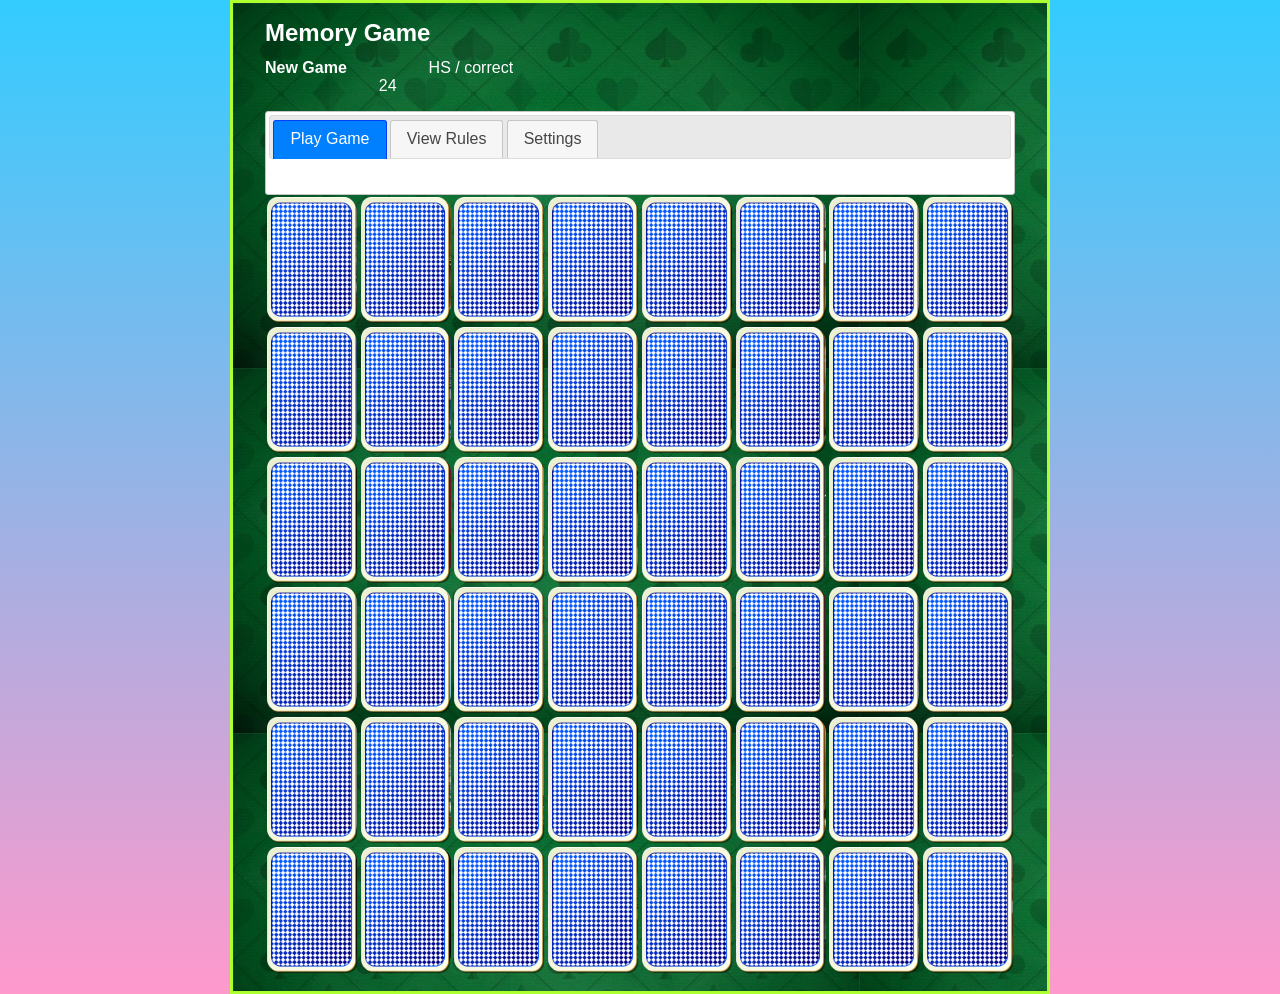
<file: memory 6 Final/index.html>
<!DOCTYPE html>
<html>
  <head>
    <title>Memory Game</title>
    <link type="text/css" rel="stylesheet" href="jquery-ui.min.css" />
    <link type="text/css" rel="stylesheet" href="memory.css" />
    <script src="https://code.jquery.com/jquery-3.1.1.min.js"></script>
    <script src="jquery-ui.min.js"></script>
  </head>
  <body>
    <header>
      <h1>Memory Game</h1>
      <p id="new_game"><a href="index.html" id="newGameLink">New Game</a></p>
      <p id="player">&nbsp;</p>
      <p>HS / correct</p>
      <p id="high_score"></p>
      <!-- <p id="correct">&nbsp;</p> -->
      <p id="correct"></p>
      <div class="clear"></div>
    </header>
    <main>
      <div id="tabs">
        <ul>
          <li><a href="#tabs-1">Play Game</a></li>
          <li><a href="#tabs-2">View Rules</a></li>
          <li><a href="#tabs-3">Settings</a></li>
        </ul>
        <div id="tabs-1">
          <div id="cards"></div>
        </div>
        <div id="tabs-2">
          <fieldset>
            <legend>How to play the Memory game</legend>
            <ul>
              <li>
                The cards are placed face down. Each card has a matching card.
              </li>
              <li>For each turn, the player select two cards.</li>
              <li>If the cards match, they are removed from the board.</li>
              <li>
                If the cards don't match, they are turned face down again.
              </li>
              <li>
                At the end of the game, the player receives a score based on the
                number of correct selections that were made.
              </li>
            </ul>
          </fieldset>
        </div>
        <div id="tabs-3">
          <label for="player_name">Player name:</label>
          <input type="text" id="player_name" /><br />

          <label for="num_cards">Number of cards:</label>
          <select id="num_cards">
            <option>48</option>
            <option>40</option>
            <option>32</option>
            <option>24</option>
            <option>16</option>
            <option>8</option></select
          ><br />

          <input type="button" id="save_settings" value="Save Settings" />
        </div>
      </div>
    </main>
    <div id="demo"></div>
  </body>
  <script src="game.js"></script>
  <script src="lib_settings.js"></script>
  <script src="lib_card.js"></script>
  <script src="lib_cards.js"></script>
  <script src="lib_scores.js"></script>

  <script src="preload.js"></script>
</html>
</file>
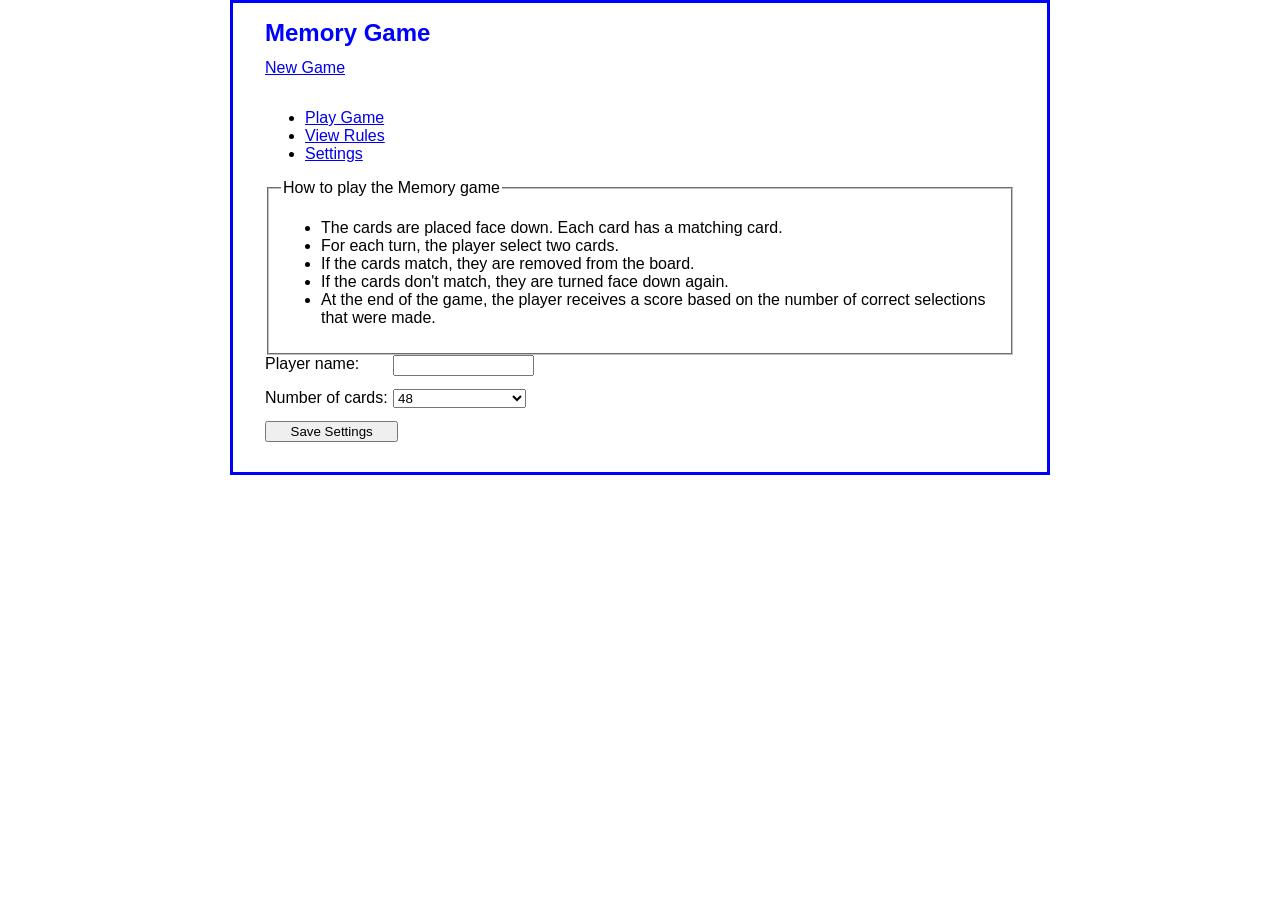
<file: memory Starter Files/index.html>
<!DOCTYPE html>
<html>
  <head>
    <title>Memory Game</title>
    <link type="text/css" rel="stylesheet" href="jquery-ui.min.css" />
    <link type="text/css" rel="stylesheet" href="memory.css" />
    <script src="https://code.jquery.com/jquery-3.1.1.min.js"></script>
    <script src="jquery-ui.min.js"></script>
  </head>
  <body>
    <header>
      <h1>Memory Game</h1>
      <p id="new_game"><a href="index.html">New Game</a></p>
      <p id="player">&nbsp;</p>
      <p id="high_score">&nbsp;</p>
      <p id="correct">&nbsp;</p>
      <div class="clear"></div>
    </header>
    <main>
      <div id="tabs">
        <ul>
          <li><a href="#tabs-1">Play Game</a></li>
          <li><a href="#tabs-2">View Rules</a></li>
          <li><a href="#tabs-3">Settings</a></li>
        </ul>
        <div id="tabs-1">
          <div id="cards"></div>
        </div>
        <div id="tabs-2">
          <fieldset>
            <legend>How to play the Memory game</legend>
            <ul>
              <li>
                The cards are placed face down. Each card has a matching card.
              </li>
              <li>For each turn, the player select two cards.</li>
              <li>If the cards match, they are removed from the board.</li>
              <li>
                If the cards don't match, they are turned face down again.
              </li>
              <li>
                At the end of the game, the player receives a score based on the
                number of correct selections that were made.
              </li>
            </ul>
          </fieldset>
        </div>
        <div id="tabs-3">
          <label for="player_name">Player name:</label>
          <input type="text" id="player_name" /><br />

          <label for="num_cards">Number of cards:</label>
          <select id="num_cards">
            <option>48</option>
            <option>40</option>
            <option>32</option>
            <option>24</option>
            <option>16</option>
            <option>8</option></select
          ><br />

          <input type="button" id="save_settings" value="Save Settings" />
        </div>
      </div>
    </main>
  </body>
</html>
</file>
<file: memory 6 Final/memory.css>
html{
    /* background-image: url("pokertable.jpg"); */
    /* background-color: white; */
    background: linear-gradient(to bottom, #33ccff 0%, #ff99cc 100%);
}
body {
    font-family: Verdana, Arial, Helvetica, sans-serif;
    font-size: 100%;
    background-image: url("pokertable.jpg");
    background-color: rgb(228, 177, 177);
    width: 750px;  
    margin: 0 auto;
    border: 3px solid greenyellow;
    padding: 0 2em 1em;
}
h1 { 
    font-size: 150%;
    color: white;
    margin-bottom: .5em;
}
label {
    float: left;
    width: 8em;
}
input, select { 
    width: 10em;
    margin-right: 1em;
    margin-bottom: 1em;
}
input[type=checkbox] { 
    width: 2em;
}
header p {
	margin: 0 2em 1em 0;
    color: white
}
#new_game, #player, #high_score, #correct {
	float: left;
}
#cards img {
    height: 100px;
    width: 80px;
    padding-right: 5px;
    padding-bottom: 3px;
    float: left; 
}
.clear {
    clear: both;
}
#demo{
    display: flex;
    flex-wrap: wrap;
    justify-content: center;
}
#demo > div{
    width: 12.5%;
    padding: 2px;
    box-sizing: border-box;
    position: relative;
}
#demo > div img{
    width: 100%;
    height: 100%;
}

#demo > div.matched {
    opacity: 0;
}
#demo > div img:not(.back){
    max-height: 122px;
    border-radius: 15px;
}
#demo > div .back{
    position: absolute;
    transition: 0.5s;
    opacity: 1;
    width: calc(100% - 4px);
    height: calc(100% - 4px);
    left: 50%;
    top: 50%;
    transform: translate(-50%,-50%);
    
}
#demo > div .back.selected{
    pointer-events: none;
    transform: rotateY(180deg);
    opacity: 0;
}
#demo > div .back.selected.hide{
    opacity: 0;
}
#newGameLink{
color: white;
text-decoration: none;
font-weight: bold;
}
#newGameLink:hover{
    color: greenyellow;
    text-decoration: wavy;
    font-weight: bolder;
}
</file>
<file: memory Starter Files/memory.css>
body {
    font-family: Verdana, Arial, Helvetica, sans-serif;
    font-size: 100%;
    background-color: white;
    width: 750px;  
    margin: 0 auto;
    border: 3px solid blue;
    padding: 0 2em 1em;
}
h1 { 
    font-size: 150%;
    color: blue;
    margin-bottom: .5em;
}
label {
    float: left;
    width: 8em;
}
input, select { 
    width: 10em;
    margin-right: 1em;
    margin-bottom: 1em;
}
input[type=checkbox] { 
    width: 2em;
}
header p {
	margin: 0 2em 1em 0;
}
#new_game, #player, #high_score, #correct {
	float: left;
}
#cards img {
    height: 100px;
    width: 80px;
    padding-right: 5px;
    padding-bottom: 3px;
    float: left; 
}
.clear {
    clear: both;
}
</file>
